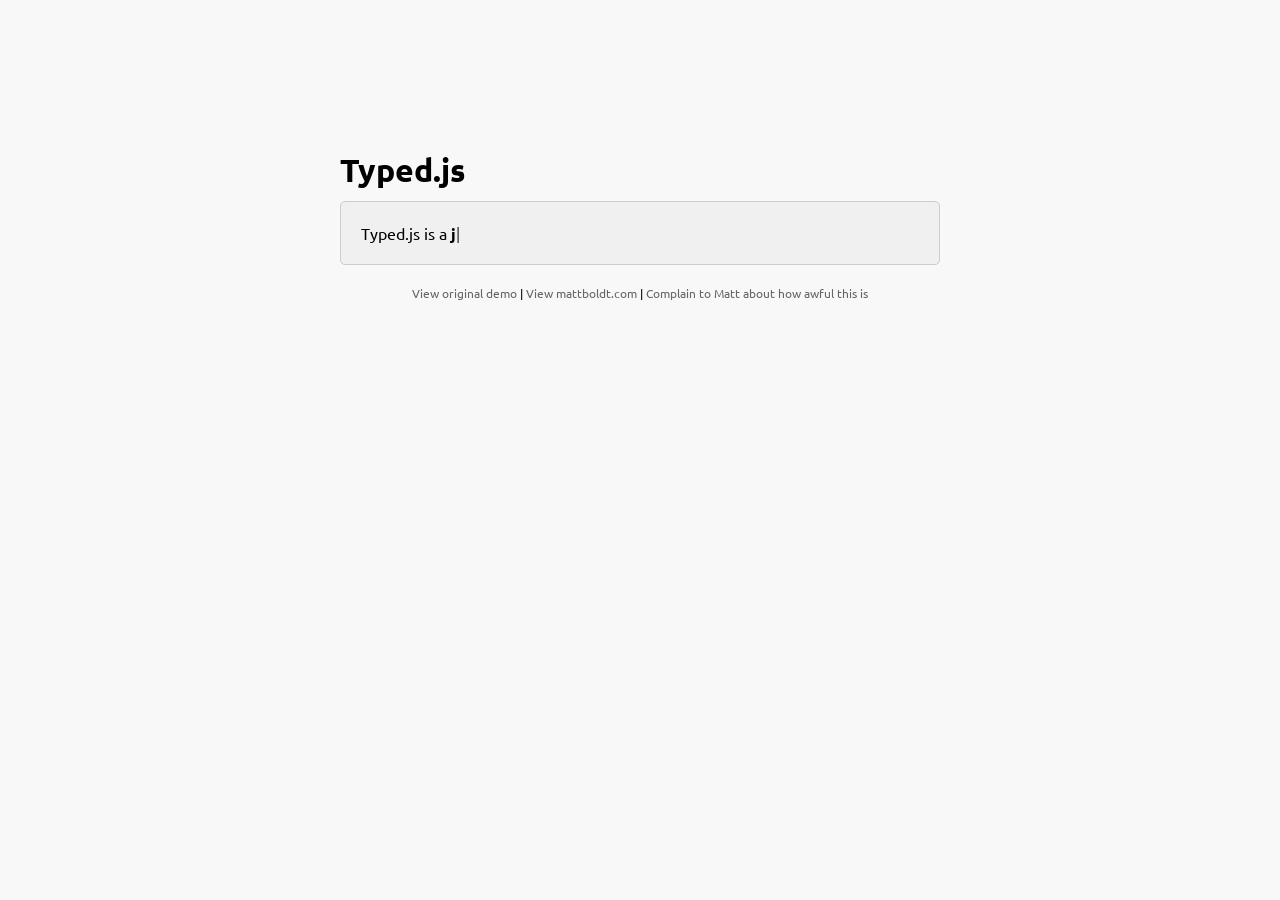
<file: src/main/development/bower_components/typed.js/index.htm>
<!doctype html>
<html lang="en">
<head>
    <meta charset="UTF-8">
    <title>Typed.js - Type your heart out</title>
    <!-- Get jQuery -->
    <script src="http://ajax.googleapis.com/ajax/libs/jquery/1.9.1/jquery.min.js"></script>
    <script src="js/typed.js" type="text/javascript"></script>
    <script>
    $(function(){

        $("#typed").typed({
            strings: ["Typed.js is a <strong>jQuery</strong> plugin.", "It <em>types</em> out sentences.", "And then deletes them.", "Try it out!"],
            typeSpeed: 30,
            backDelay: 500,
            loop: false,
            contentType: 'html', // or text
            // defaults to false for infinite loop
            loopCount: false,
            callback: function(){ foo(); },
            resetCallback: function() { newTyped(); }
        });

        $(".reset").click(function(){
            $("#typed").typed('reset');
        });

    });

    function newTyped(){ /* A new typed object */ }

    function foo(){ console.log("Callback"); }

    </script>
    <link href="main.css" rel="stylesheet"/>
    <style>
        /* code for animated blinking cursor */
        .typed-cursor{
            opacity: 1;
            font-weight: 100;
            -webkit-animation: blink 0.7s infinite;
            -moz-animation: blink 0.7s infinite;
            -ms-animation: blink 0.7s infinite;
            -o-animation: blink 0.7s infinite;
            animation: blink 0.7s infinite;
        }
        @-keyframes blink{
            0% { opacity:1; }
            50% { opacity:0; }
            100% { opacity:1; }
        }
        @-webkit-keyframes blink{
            0% { opacity:1; }
            50% { opacity:0; }
            100% { opacity:1; }
        }
        @-moz-keyframes blink{
            0% { opacity:1; }
            50% { opacity:0; }
            100% { opacity:1; }
        }
        @-ms-keyframes blink{
            0% { opacity:1; }
            50% { opacity:0; }
            100% { opacity:1; }
        }
        @-o-keyframes blink{
            0% { opacity:1; }
            50% { opacity:0; }
            100% { opacity:1; }
        }
    </style>
</head>
<body>

    <div class="wrap">
        <h1 class="h1">Typed.js</h1>

        <div class="type-wrap">
            <span id="typed" style="white-space:pre;"></span>
        </div>

        <div class="links">
            <a href="http://www.mattboldt.com/demos/typed-js">View original demo</a> | <a href="http://www.mattboldt.com">View mattboldt.com</a> | <a href="http://www.twitter.com/atmattb">Complain to Matt about how awful this is</a>
        </div>
    </div>

</body>
</html>
</file>
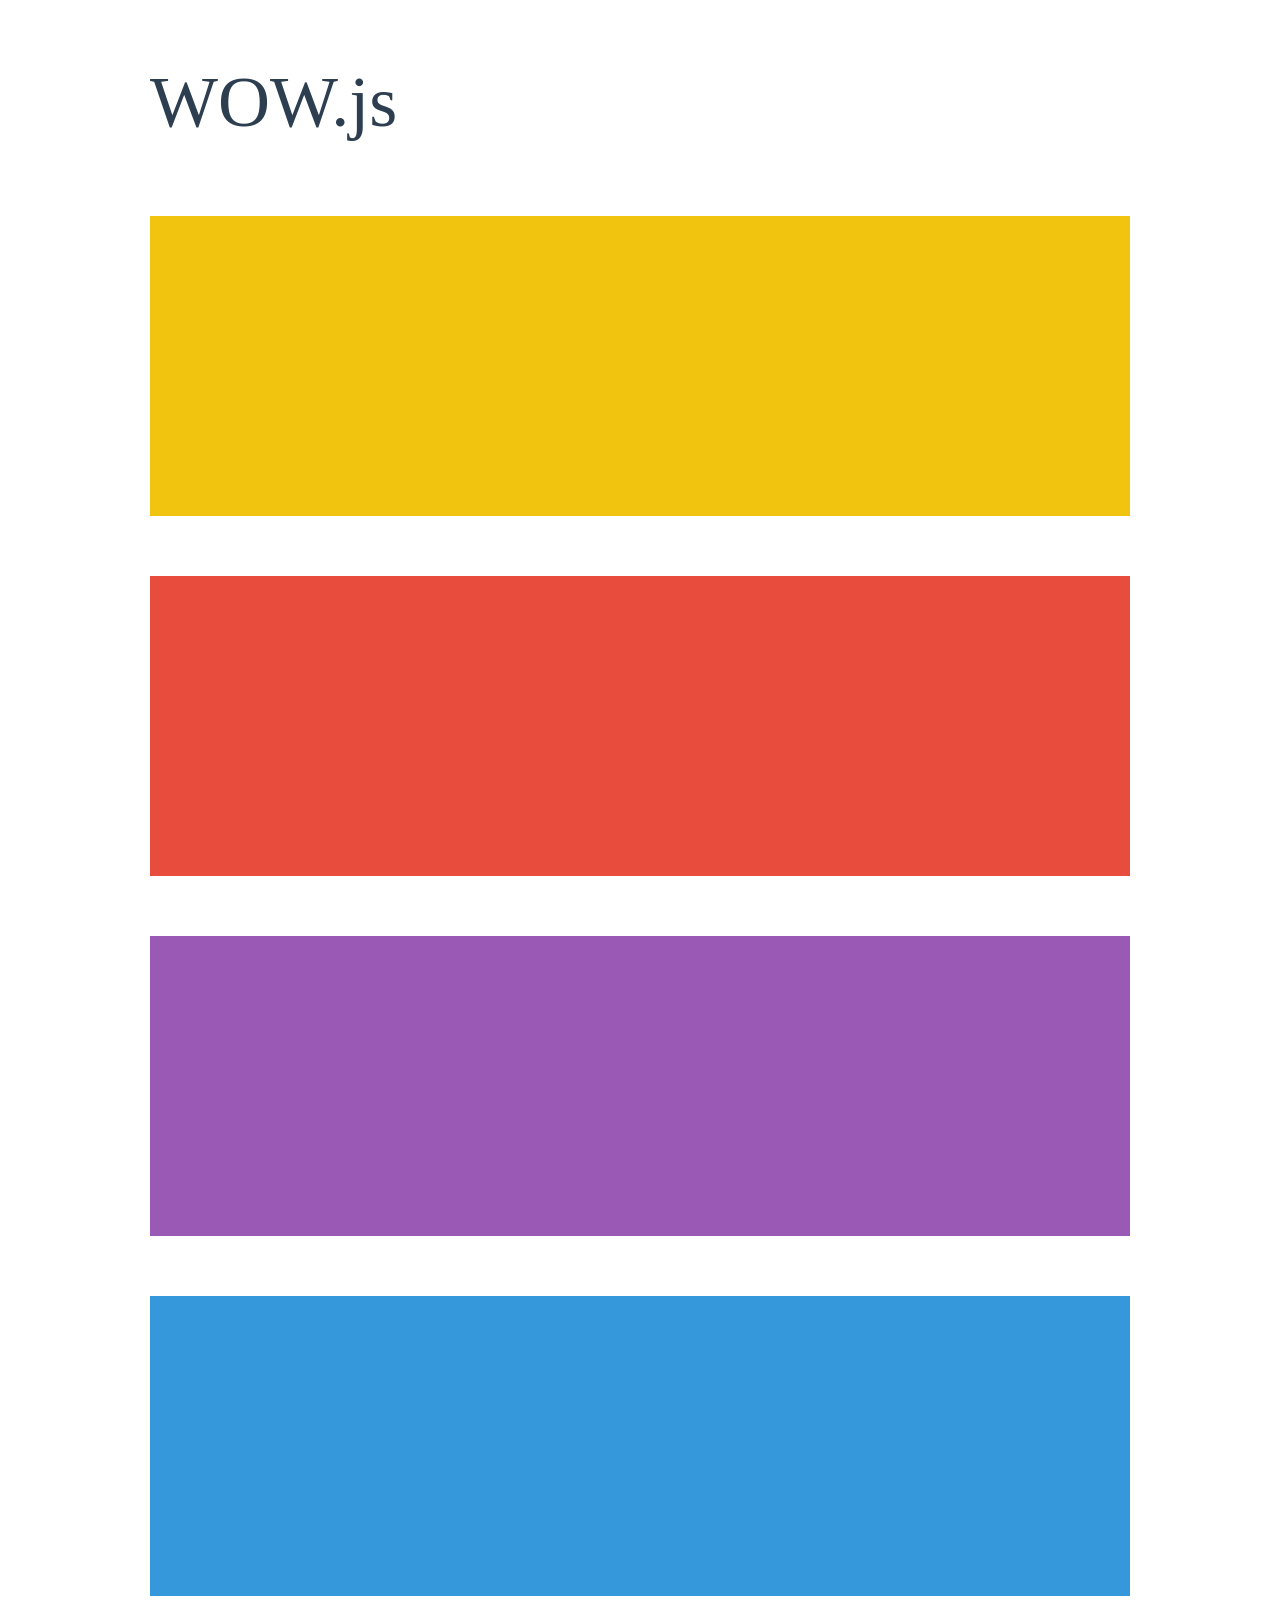
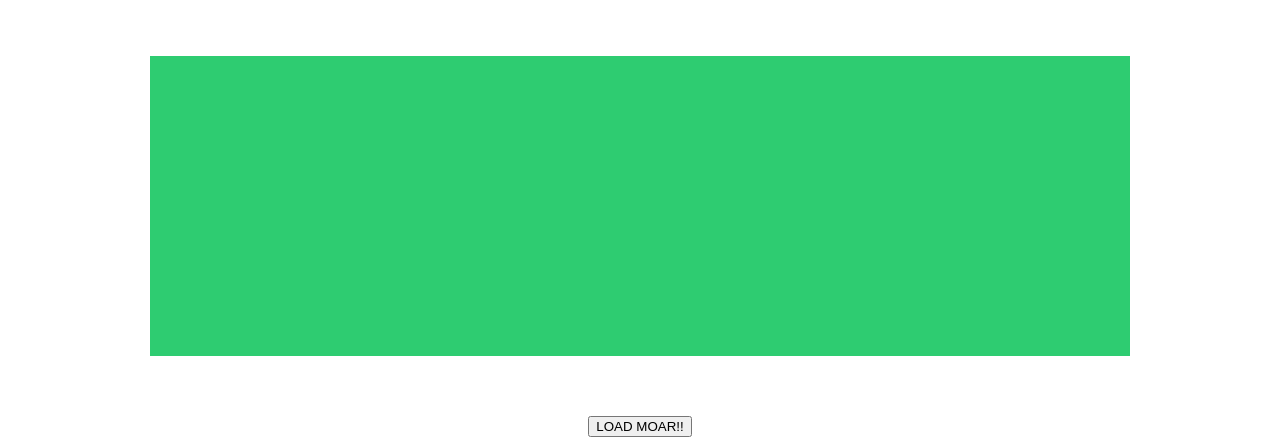
<file: src/main/development/bower_components/wow/demo.html>
<!doctype html>

<html lang="en">
<head>
  <meta charset="utf-8">
  <title>WOW</title>
  <link rel="stylesheet" href="css/libs/animate.css">
  <link rel="stylesheet" href="css/site.css">
  <style>
    .wow:first-child {
      visibility: hidden;
    }
  </style>
  <!--[if IE]>
    <script src="http://html5shiv.googlecode.com/svn/trunk/html5.js"></script>
  <![endif]-->
</head>

<body>
  <div id="container">
    <header>
      <h1>WOW.js</h1>
    </header>
    <div id="main">
      <section class="wow fadeInDown" style="background-color: #f1c40f;"></section>
      <section class="wow pulse" style="background-color: #e74c3c;" data-wow-iteration="infinite" data-wow-duration="1500ms"></section>
      <section class="section--purple wow slideInRight" data-wow-delay="2s"></section>
      <section class="section--blue wow bounceInLeft" data-wow-offset="300"></section>
      <section class="section--green wow slideInLeft" data-wow-duration="4s"></section>
      <button id="moar">LOAD MOAR!!</button>
    </div>
  </div>
  <script src="dist/wow.js"></script>
  <script>
    wow = new WOW(
      {
        animateClass: 'animated',
        offset:       100,
        callback:     function(box) {
          console.log("WOW: animating <" + box.tagName.toLowerCase() + ">")
        }
      }
    );
    wow.init();
    document.getElementById('moar').onclick = function() {
      var section = document.createElement('section');
      section.className = 'section--purple wow fadeInDown';
      this.parentNode.insertBefore(section, this);
    };
  </script>
</body>
</html>
</file>
<file: src/main/development/bower_components/typed.js/main.css>
@import url(http://fonts.googleapis.com/css?family=Ubuntu:400,500);

*{
	padding:0;
	margin:0;
}

body{
	font-family: "Ubuntu", sans-serif;
	font-size: 100%;
	background:#f8f8f8;
}

a{
	text-decoration: none;
	color:#666;
}
	a:hover{
		color:#999;
	}
p{
	line-height: 2em;
	margin:0 0 20px;
	text-align: center;
}

.wrap{
	max-width: 600px;
	margin:150px auto;
}

.type-wrap{
	margin:10px auto;
	padding:20px;
	background:#f0f0f0;
	border-radius:5px;
	border:#CCC 1px solid;
}

.links{
	margin:20px 0;
	font-size: 0.75em;
	text-align: center;
}
</file>
<file: src/main/development/bower_components/wow/css/site.css>
h1 {
  font-size:     72px;
  line-height:   1.5;
  color: #2c3e50;
  font-weight:   100;
}

#container {
  width:  980px;
  margin: 0 auto;
}

section {
  height: 300px;
  margin: 60px 0;
}

.section--purple {
  background-color: #9b59b6;
}

.section--blue {
  background-color: #3498db;
}

.section--green {
  background-color: #2ecc71;
}

#main {
  text-align: center;
}

#more {
  margin: 20px auto 48px;
}
</file>
